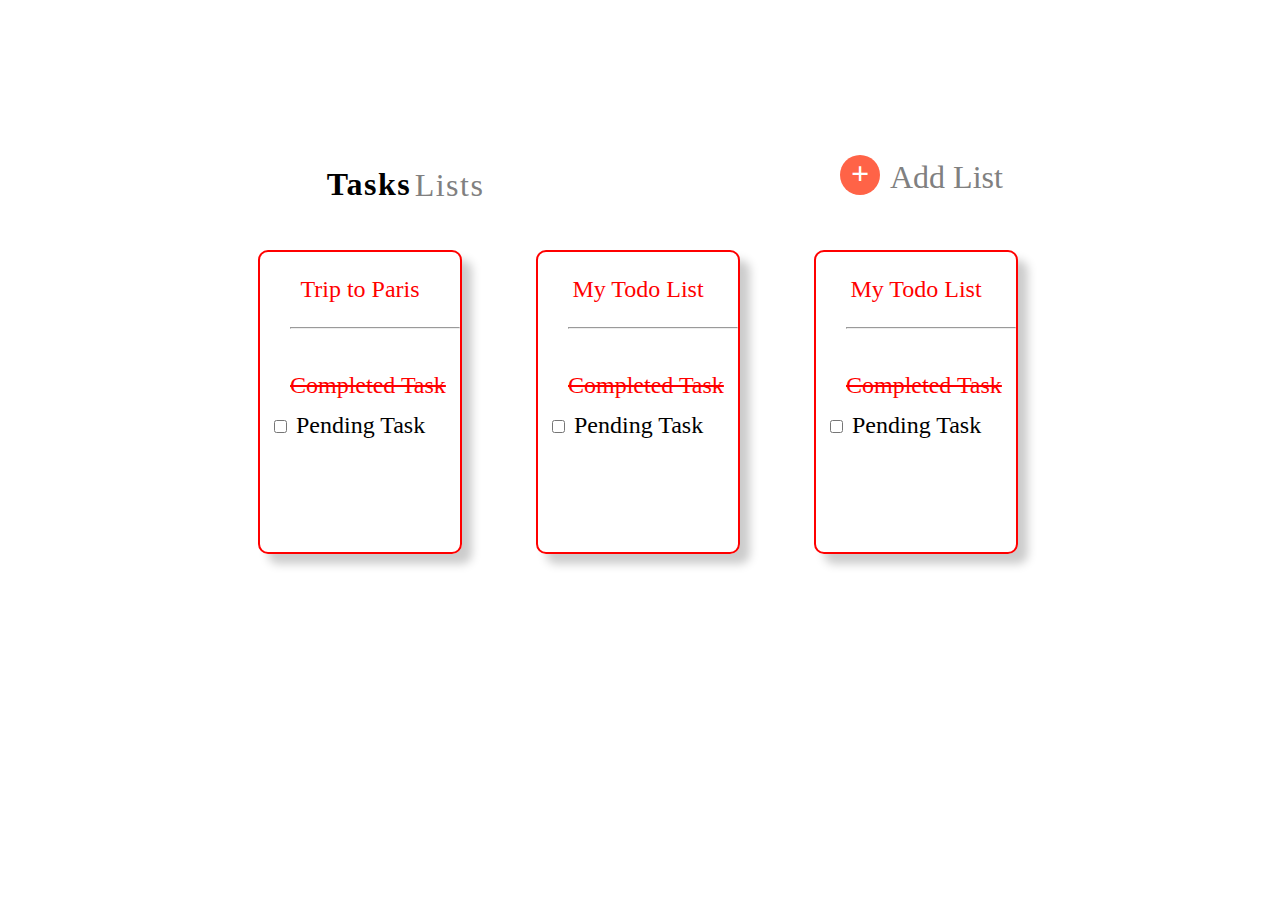
<file: index.html>
<!DOCTYPE html>
<html lang="en">
<head>
    <meta charset="UTF-8">
    <meta http-equiv="X-UA-Compatible" content="IE=edge">
    <meta name="viewport" content="width=device-width, initial-scale=1.0">
    <title>Document</title>
    <link rel="stylesheet" href="./style.css">
</head>
<body>
   <div class="one">
Tasks <div class="two">Lists</div>
</div>
<a class="line" href="./index3.html">
<div class="circle">+</div>
<div class="three">
    Add List
</div></a>
<a class="line" href="./index2.html">
<div class="four">
   <p>Trip to Paris</p><hr>
    <span class="strike"><s>Completed Task</s></span><br>
    <div class="five">
    <input type="checkbox" name="pending task" id="Pending Task" value="">
    <label for="checkbox">Pending Task</label></div>
</div></a>
<div class="four space1">
    <p>My Todo List</p><hr>
     <span class="strike"><s>Completed Task</s></span><br>
     <div class="five">
     <input type="checkbox" name="pending task" id="Pending Task" value="">
     <label for="checkbox">Pending Task</label></div>
 </div>
 <div class="four space">
    <p>My Todo List</p><hr>
     <span class="strike"><s>Completed Task</s></span><br>
     <div class="five">
     <input type="checkbox" name="pending task" id="Pending Task" value="">
     <label for="checkbox">Pending Task</label></div>
 </div>
</body>
</html>
</file>
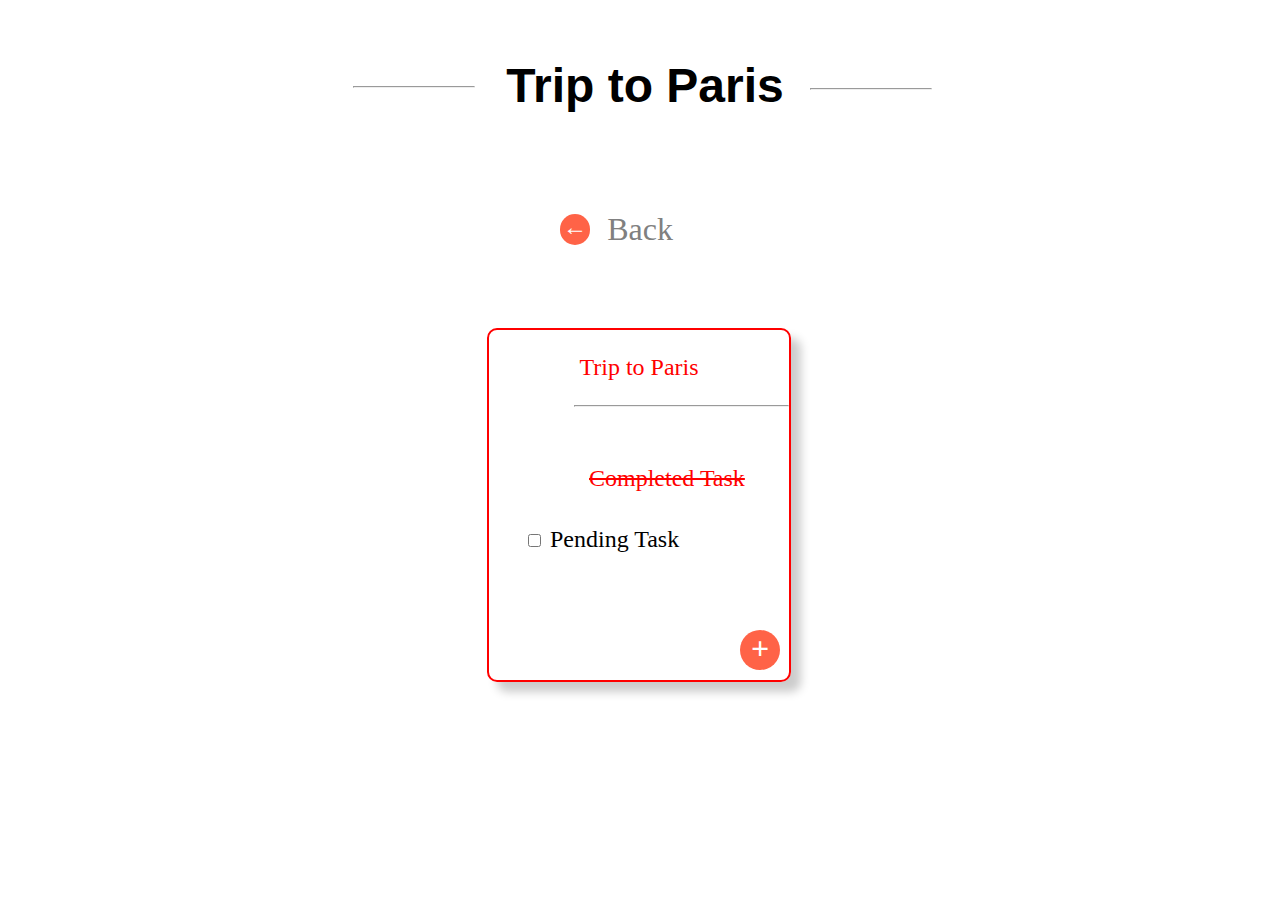
<file: index2.html>
<!DOCTYPE html>
<html lang="en">
<head>
    <meta charset="UTF-8">
    <meta http-equiv="X-UA-Compatible" content="IE=edge">
    <meta name="viewport" content="width=device-width, initial-scale=1.0">
    <title>Document</title>
    <link rel="stylesheet" href="./style2.css">
</head>
<body>
    <div class="second">
      <hr class="vamshi"><h2>Trip to Paris</h2><hr class="vamshi1">
    </div>
    <a class="line" href="./index.html">
    <div class="dirty">
   <span class="circle">&larr;</span> Back
    </div></a>
    <div class="four">
        <p>Trip to Paris</p><hr>
         <span class="strike"><s>Completed Task</s></span><br>
         <div class="five">
         <input type="checkbox" name="pending task" id="Pending Task" value="">
         <label for="checkbox">Pending Task</label></div>
     </div>
     <a class="line" href="./index4.html">
     <div class="circle2">+</div></a>
</body>
</html>
</file>
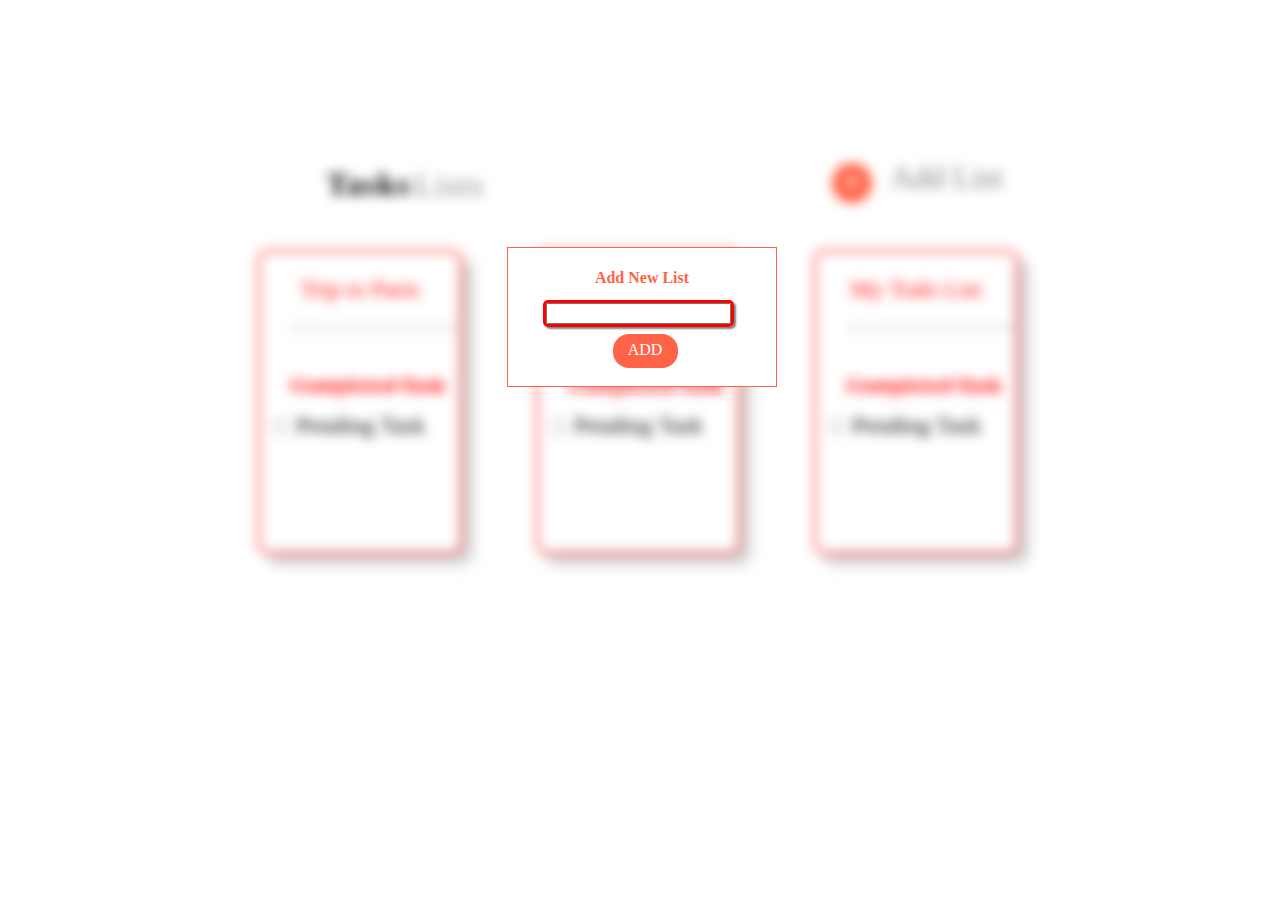
<file: index3.html>
<!DOCTYPE html>
 <html lang="en">
<head>
    <meta charset="UTF-8">
    <meta http-equiv="X-UA-Compatible" content="IE=edge">
    <meta name="viewport" content="width=device-width, initial-scale=1.0">
    <title>Document</title>
    <link rel="stylesheet" href="./style3.css">
</head>
<body>
    <div class="blur">
    <div class="one">
        Tasks <div class="two">Lists</div>
        </div>
        <div class="circle">+</div>
        <div class="three">
            Add List
        </div>
        <div class="four">
           <p>Trip to Paris</p><hr>
            <span class="strike"><s>Completed Task</s></span><br>
            <div class="five">
            <input type="checkbox" name="pending task" id="Pending Task" value="">
            <label for="checkbox">Pending Task</label></div>
        </div>
        <div class="four space1">
            <p>My Todo List</p><hr>
             <span class="strike"><s>Completed Task</s></span><br>
             <div class="five">
             <input type="checkbox" name="pending task" id="Pending Task" value="">
             <label for="checkbox">Pending Task</label></div>
         </div>
         <div class="four space">
            <p>My Todo List</p><hr>
             <span class="strike"><s>Completed Task</s></span><br>
             <div class="five">
             <input type="checkbox" name="pending task" id="Pending Task" value="">
             <label for="checkbox">Pending Task</label></div>
         </div>
         </div>
         <div class="seven">
         <h4>Add New List</h4>
         <div class="eight">
             <label for="text"></label>
             <input type="text" value="" name="text" id="text" >
         </div>
         <div class="nine">ADD</div>
         </div>
        
</body>
</html>
</file>
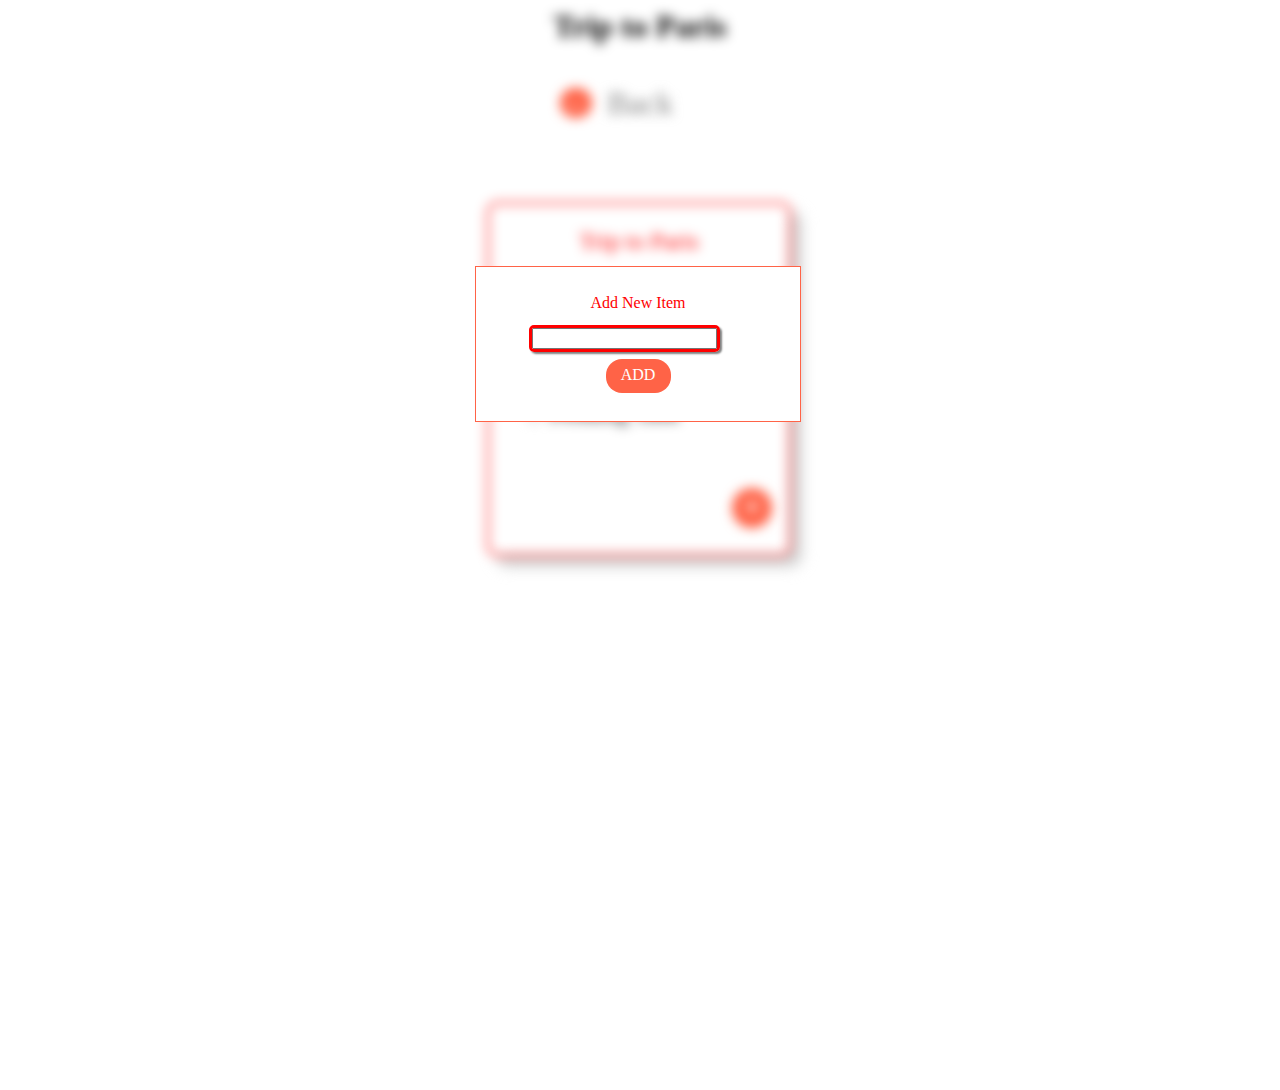
<file: index4.html>
<!DOCTYPE html>
<html lang="en">
<head>
    <meta charset="UTF-8">
    <meta http-equiv="X-UA-Compatible" content="IE=edge">
    <meta name="viewport" content="width=device-width, initial-scale=1.0">
    <title>Document</title>
    <link rel="stylesheet" href="./style4.css">
</head>
<body>
    <div class="blur">
    <div class="second">
        Trip to Paris
     </div>
     <div class="dirty">
    <span class="circle">&larr;</span> Back
     </div></a>
     <div class="four">
         <p>Trip to Paris</p><hr>
          <span class="strike"><s>Completed Task</s></span><br>
          <div class="five">
          <input type="checkbox" name="pending task" id="Pending Task" value="">
          <label for="checkbox">Pending Task</label></div>
      </div>
      <div class="circle2">+</div></div>
      <div class="ten">
          Add New Item
      <div class="vam"> 
          <input type="text" name="text" value="" id="text"> 
      </div>
      <div class="vam1">ADD</div>
    </div>
</body>
</html>
</file>
<file: style.css>
.one{
    text-align: center;
    font-size: xx-large;
    color: black;
    font-weight: 900;
    position: relative;
    top: 158px;
    right: 271px;
    letter-spacing: 1.5px;
}
.two{
    color: gray;
    font-weight: normal;
    position: relative;
    margin: -36px -151px 10px 10px;
}
.three{
   
    color: gray;
    font-weight: normal;
    margin: 113px -904px 14px 882px; 
    font-size: xx-large;
}
.circle{
    height: 40px;
    width: 40px;
    border-radius: 24px;
    background-color: tomato;
    position: absolute;
    text-align: center;
    font-weight: bolder;
    top: 155px;
    color: white;
    font-size: xx-large;
    right: 400px;
}
.four{
    border: red solid 2px;
    position: relative;
    height: 300px;
    width: 200px;
    text-align: center;
    color: red;
    font-size: x-large;
    border-radius: 10px;
    box-shadow: 10px 10px 10px #ccc;
    display: inline-block;
    top: 40px;
    left: 250px;


}
hr{
    margin-left: 30px;
    color: black;

}
.strike{
    position: absolute;
    top: 120px;
    left: 30px;
    font-weight: 300;
}
.five{
    position: absolute;
    top: 160px;
    left: 10px;
    color: black;
}
.space{
    left: 390px;
}
.space1{
    left: 320px;
}
.line{
    text-decoration: none;
}
</file>
<file: style2.css>
.four{
    border: red solid 2px;
    position: relative;
    height: 350px;
    width: 300px;
    text-align: center;
    color: red;
    font-size: x-large;
    border-radius: 10px;
    box-shadow: 10px 10px 10px #ccc;
    display: inline-block;
    top: 120px;
    left: 479px;

}

hr{
    margin-left: 85px;
    color: black;

}
.strike{
    position: absolute;
    top: 135px;
    left: 100px;
    font-weight: 300;
}
.five{
    position: absolute;
    top: 196px;
    left: 35px;
    color: black;
}
.second{
    text-align: center;
font-size: xx-large;
font-weight:bolder;
font-family: impact,fantasy;
margin-left: 10px;
font-family: "adobe-clean", sans-serif;
}
.dirty{
    text-align: center;
    position: relative;
    top: 40px;
    font-size: xx-large;
    color:grey;
text-decoration: none;
}
.circle{
        height: 31px;
        width: 30px;
        border-radius: 18px;
        background-color: tomato;
        font-weight: bolder;
        color: white;
        position: absolute;
        text-align: center;
        left: 552px;
        font-size: x-large;
        top: 3px;
    padding: 0px;
}
.circle2{
    height: 40px;
    width: 40px;
    border-radius: 24px;
    background-color: tomato;
    position: absolute;
    text-align: center;
    font-weight: bolder;
    top: 630px;
    color: white;
    font-size: xx-large;
    right: 500px;
}
.line{
    text-decoration: none;
}
.vamshi{
    position: relative;
    top: 70px;
    left: 250px;
    width: 120px;
    color: black;
}
.vamshi1{
    position: relative;
    top: -65px;
    right: -707px;
    width: 120px;
    color: black;
}
</file>
<file: style3.css>
.one{
    text-align: center;
    font-size: xx-large;
    color: black;
    font-weight: 900;
    position: relative;
    top: 158px;
    right: 271px;
    letter-spacing: 1.5px;
}
.two{
    color: gray;
    font-weight: normal;
    position: relative;
    margin: -36px -151px 10px 10px;
}
.three{
   
    color: gray;
    font-weight: normal;
    margin: 113px -904px 14px 882px; 
    font-size: xx-large;
}
.circle{
    height: 40px;
    width: 40px;
    border-radius: 24px;
    background-color: tomato;
    position: absolute;
    text-align: center;
    font-weight: bolder;
    top: 155px;
    color: white;
    font-size: xx-large;
    right: 400px;
}
.four{
    border: red solid 2px;
    position: relative;
    height: 300px;
    width: 200px;
    text-align: center;
    color: red;
    font-size: x-large;
    border-radius: 10px;
    box-shadow: 10px 10px 10px #ccc;
    display: inline-block;
    top: 40px;
    left: 250px;


}
hr{
    margin-left: 30px;
    color: black;

}
.strike{
    position: absolute;
    top: 120px;
    left: 30px;
    font-weight: 300;
}
.five{
    position: absolute;
    top: 160px;
    left: 10px;
    color: black;
}
.space{
    left: 390px;
}
.space1{
    left: 320px;
}
.blur{
    filter: blur(6px);
}
.seven{
    border: solid tomato 1px;
    display: inline-block;
position: absolute;
height: 138px;
width: 268px;
text-align: center;
color:tomato;
top: 237px;
right: 493px;
margin: 10px;
background-color: white;
}
.eight{
    
    position: absolute;
    right:40px;
    border: solid red;
    top: 50px;
    box-shadow: 2px 2px 2px gray;
    margin: 2px;
    border-radius: 5px;
}
.nine{
    position: absolute;
    height: 27px;
    width: 60px;
    border: solid red 0px;
    border-radius: 16px;
    background-color: tomato;
    top: 84px;
    right: 96px;
    color: white;
    text-align: center;
    padding: 7px 3px 0px 2px;
    margin: 2px;
    align-items: center;
}
</file>
<file: style4.css>
.four{
    border: red solid 2px;
    position: relative;
    height: 350px;
    width: 300px;
    text-align: center;
    color: red;
    font-size: x-large;
    border-radius: 10px;
    box-shadow: 10px 10px 10px #ccc;
    display: inline-block;
    top: 120px;
    left: 479px;

}

hr{
    margin-left: 30px;
    color: black;

}
.strike{
    position: absolute;
    top: 135px;
    left: 100px;
    font-weight: 300;
}
.five{
    position: absolute;
    top: 196px;
    left: 35px;
    color: black;
}
.second{
    text-align: center;
font-size: xx-large;
font-weight:bolder;
}
.dirty{
    text-align: center;
    position: relative;
    top: 40px;
    font-size: xx-large;
    color:grey;
text-decoration: none;
}
.circle{
        height: 28px;
        width: 30px;
        border-radius: 30px;
        background-color: tomato;
        font-weight: bolder;
        color: white;
        position: absolute;
        text-align: center;
        left: 552px;
        font-size: x-large;
        top: 3px;
    padding: 1px;
}
.circle2{
    height: 40px;
    width: 40px;
    border-radius: 24px;
    background-color: tomato;
    position: absolute;
    text-align: center;
    font-weight: bolder;
    top: 480px;
    color: white;
    font-size: xx-large;
    right: 500px;
}
.line{
    text-decoration: none;
}
.blur{
    filter: blur(6px);
}
.ten{
    border: solid tomato 1px;
    height: 100px;
    width: 270px;
    margin: 249px;
    padding: 27px;
    position: relative;
    top: -419px;
    right: -218px;
    text-align: center;
    background-color: white;
    color: red;
}
.vam{
    border: solid red ;
   box-shadow: 2px 2px 2px gray;
    position: absolute;
    right: 75px;
    border-radius: 5px;
    top: 53px;
    margin: 5px;
}
.vam1{
    position: absolute;
    height: 27px;
    width: 60px;
    border: solid red 0px;
    border-radius: 16px;
    background-color: tomato;
    top: 90px;
    right: 127px;
    color: white;
    text-align: center;
    padding: 7px 3px 0px 2px;
    margin: 2px;
    align-items: center;
}
</file>
